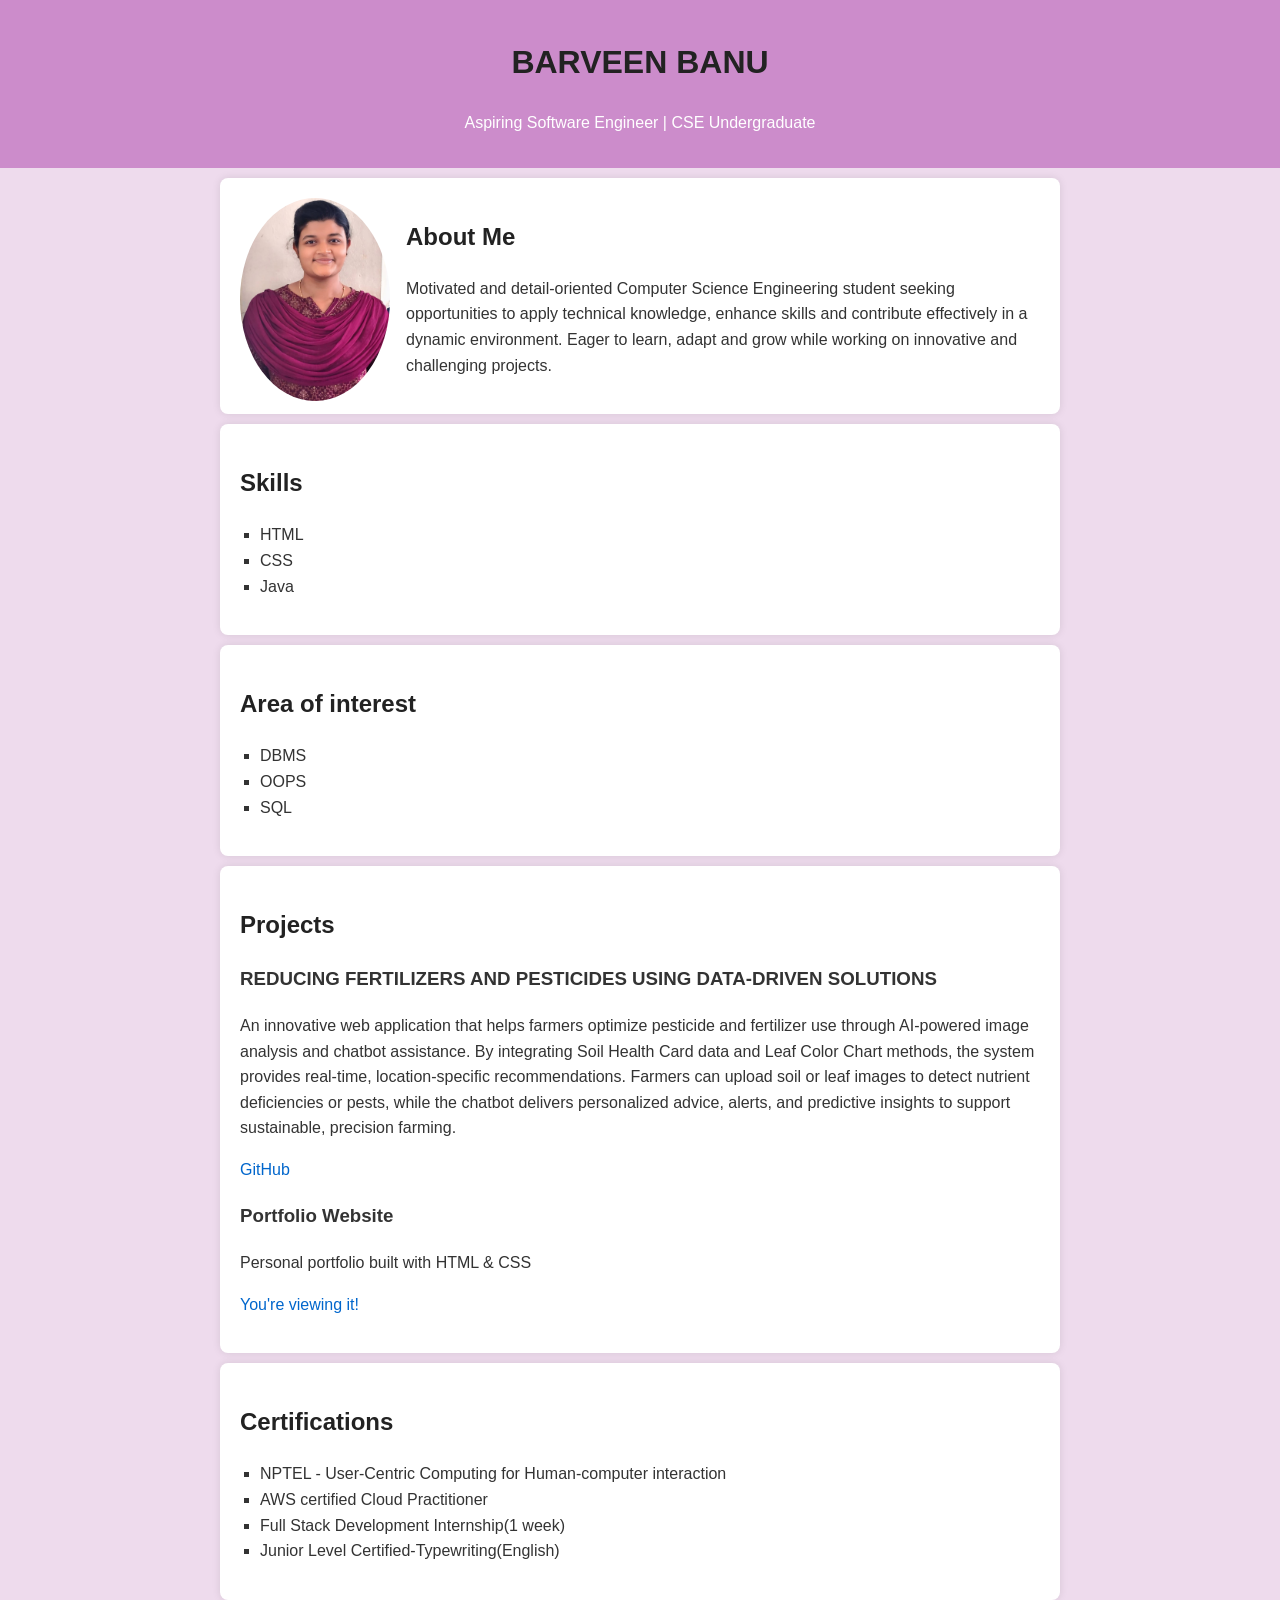
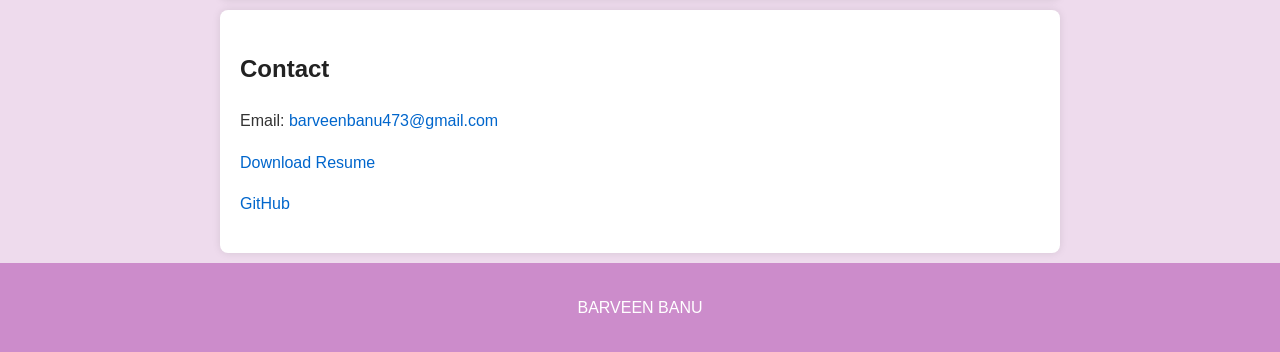
<file: index.html>
<!DOCTYPE html>

<head>
  
  <title>BARVEEN PORTFOLIO</title>
  <link rel="stylesheet" href="style.css" />
</head>
<body>
  <header>
    <h1>BARVEEN BANU</h1>
    <p>Aspiring Software Engineer | CSE Undergraduate</p>
  </header>

  <section id="about">
    <img src="Barveen Banu.jpeg" alt="Your Photo" class="profile-pic" />
    <h2>About Me</h2>
    <p>
       Motivated and detail-oriented Computer Science
 Engineering student seeking opportunities to apply
 technical knowledge, enhance skills and contribute
 effectively in a dynamic environment. Eager to learn,
 adapt and grow while working on innovative and
 challenging projects.
    </p>
  </section>

  <section id="skills">
    <h2>Skills</h2>
    <ul>
      <li>HTML</li>
      <li>CSS</li>
      <li>Java</li>
    </ul>
  </section>
  <section id="Area of interest">
    <h2>Area of interest</h2>
    <ul>
      <li>DBMS</li>
      <li>OOPS</li>
      <li>SQL</li>
    </ul>
  </section>

  <section id="projects">
    <h2>Projects</h2>
    <div class="project">
      <h3>REDUCING FERTILIZERS AND PESTICIDES 
USING DATA-DRIVEN SOLUTIONS</h3>
      <p>An innovative web application that helps farmers optimize pesticide and fertilizer use through AI-powered image analysis and chatbot assistance. By integrating Soil Health Card data and Leaf Color Chart methods, the system provides real-time, location-specific recommendations. Farmers can upload soil or leaf images to detect nutrient deficiencies or pests, while the chatbot delivers personalized advice, alerts, and predictive insights to support sustainable, precision farming.

</p>
      <a href="https://github.com/BarveenB" target="_blank">GitHub</a>
    </div>
    <div class="project">
      <h3>Portfolio Website</h3>
      <p>Personal portfolio built with HTML & CSS</p>
      <a href="#">You're viewing it!</a>
    </div>
  </section>

  <section id="certifications">
    <h2>Certifications</h2>
    <ul>
      <li>NPTEL - User-Centric Computing for Human-computer interaction</li>
      <li>AWS certified Cloud Practitioner</li>
      <li>Full Stack Development Internship(1 week)</li>
      <li>Junior Level Certified-Typewriting(English)</li>
    </ul>
  </section>

  <section id="contact">
    <h2>Contact</h2>
   <p>Email: <a href="mailto:barveenbanu473@gmail.com">barveenbanu473@gmail.com</a></p>
    
    <p><a href="BARVEEN BANU M.pdf" target="_blank">Download Resume</a></p>
    <p>

      <a href="https://github.com/BarveenB" target="_blank">GitHub</a>
    </p>
  </section>

  <footer>
    <p>BARVEEN BANU</p>
  </footer>
</body>
</html>
</file>
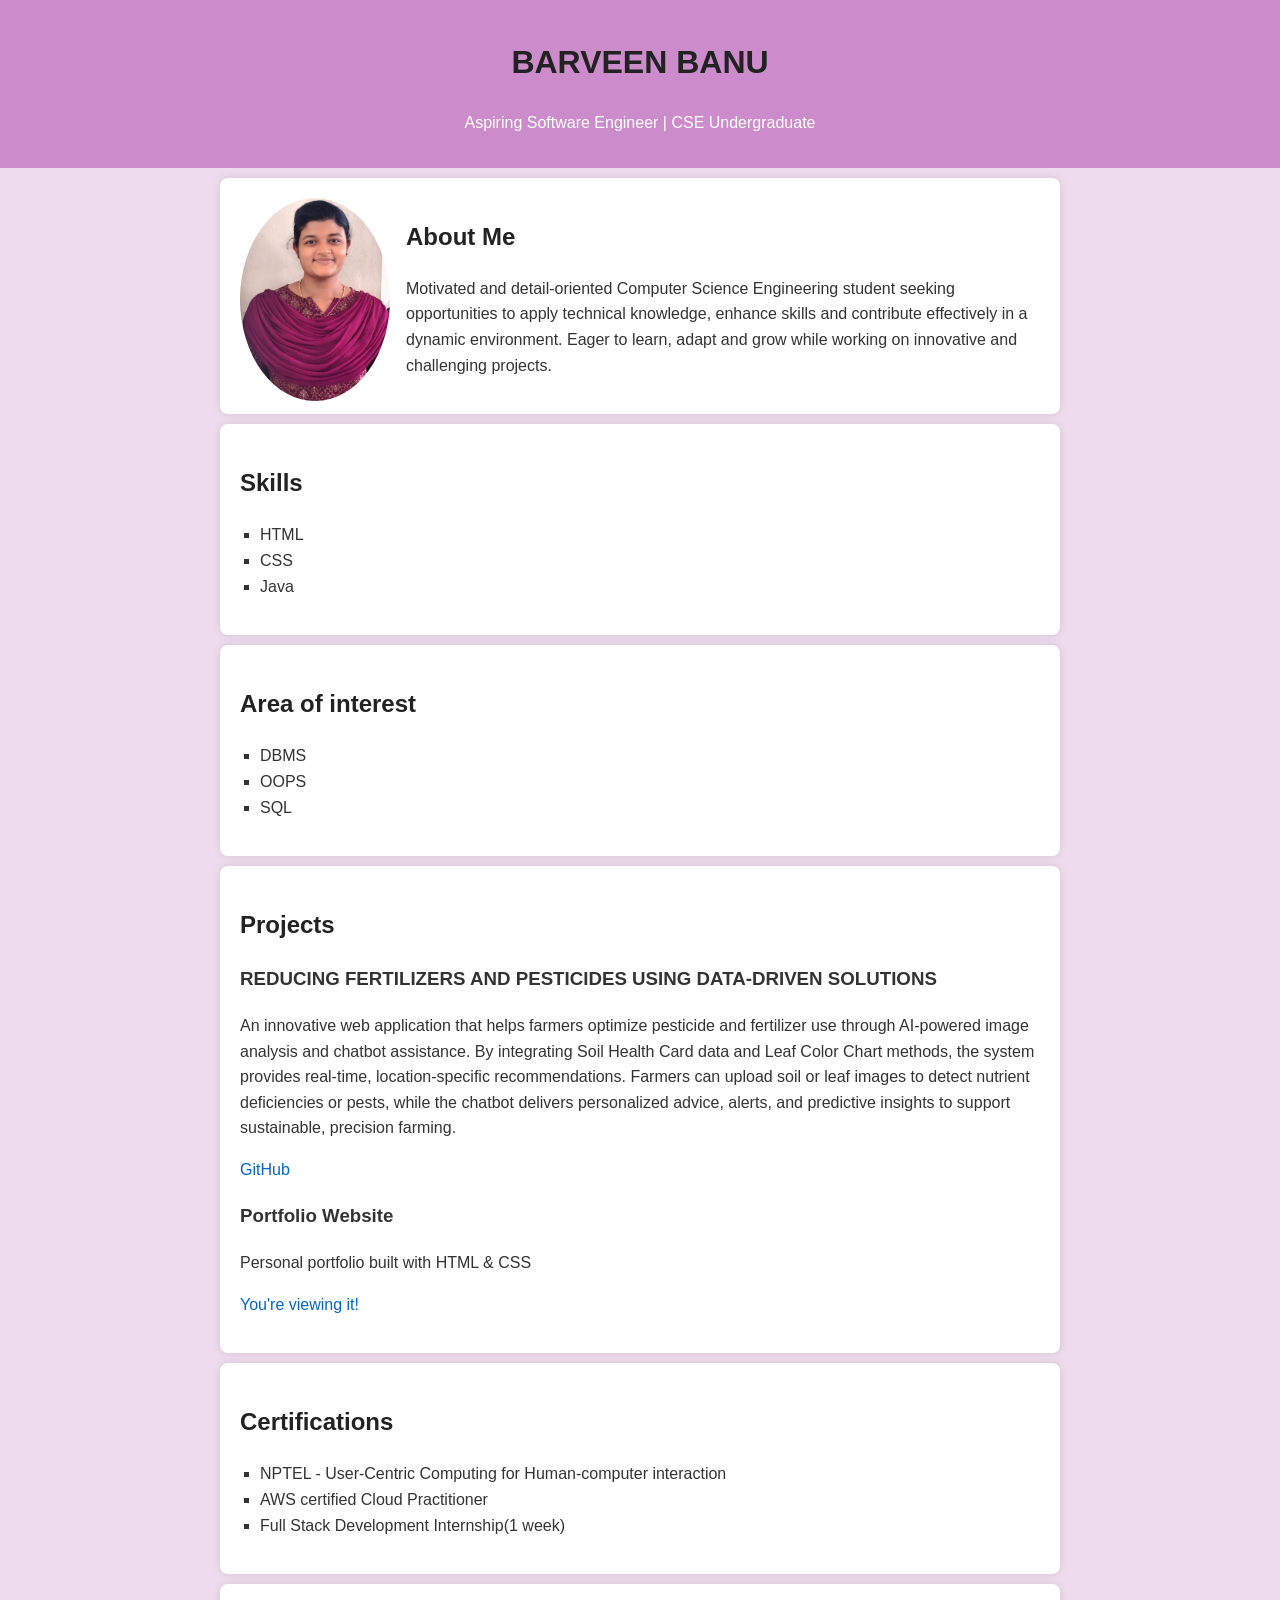
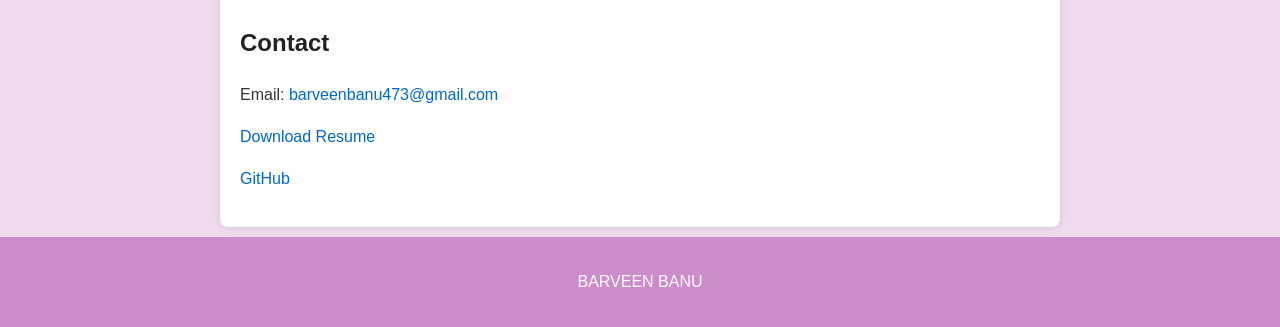
<file: Barveen.html>
<!DOCTYPE html>

<head>
  
  <title>BARVEEN PORTFOLIO</title>
  <link rel="stylesheet" href="style.css" />
</head>
<body>
  <header>
    <h1>BARVEEN BANU</h1>
    <p>Aspiring Software Engineer | CSE Undergraduate</p>
  </header>

  <section id="about">
    <img src="Barveen Banu.jpeg" alt="Your Photo" class="profile-pic" />
    <h2>About Me</h2>
    <p>
       Motivated and detail-oriented Computer Science
 Engineering student seeking opportunities to apply
 technical knowledge, enhance skills and contribute
 effectively in a dynamic environment. Eager to learn,
 adapt and grow while working on innovative and
 challenging projects.
    </p>
  </section>

  <section id="skills">
    <h2>Skills</h2>
    <ul>
      <li>HTML</li>
      <li>CSS</li>
      <li>Java</li>
    </ul>
  </section>
  <section id="Area of interest">
    <h2>Area of interest</h2>
    <ul>
      <li>DBMS</li>
      <li>OOPS</li>
      <li>SQL</li>
    </ul>
  </section>

  <section id="projects">
    <h2>Projects</h2>
    <div class="project">
      <h3>REDUCING FERTILIZERS AND PESTICIDES 
USING DATA-DRIVEN SOLUTIONS</h3>
      <p>An innovative web application that helps farmers optimize pesticide and fertilizer use through AI-powered image analysis and chatbot assistance. By integrating Soil Health Card data and Leaf Color Chart methods, the system provides real-time, location-specific recommendations. Farmers can upload soil or leaf images to detect nutrient deficiencies or pests, while the chatbot delivers personalized advice, alerts, and predictive insights to support sustainable, precision farming.

</p>
      <a href="https://github.com/BarveenB/REDUCING-FERTILIZER-AND-PESTICIDES-USING-DATA-DRIVEN-SOLUTIONS" target="_blank">GitHub</a>
    </div>
    <div class="project">
      <h3>Portfolio Website</h3>
      <p>Personal portfolio built with HTML & CSS</p>
      <a href="#">You're viewing it!</a>
    </div>
  </section>

  <section id="certifications">
    <h2>Certifications</h2>
    <ul>
      <li>NPTEL - User-Centric Computing for Human-computer interaction</li>
      <li>AWS certified Cloud Practitioner</li>
      <li>Full Stack Development Internship(1 week)</li>
      
    </ul>
  </section>

  <section id="contact">
    <h2>Contact</h2>
   <p>Email: <a href="mailto:barveenbanu473@gmail.com" >barveenbanu473@gmail.com</a></p>
    
    <p><a href="BARVEEN BANU M.pdf" target="_blank">Download Resume</a></p>
    <p>

      <a href="https://github.com/BarveenB" target="_blank">GitHub</a>
    </p>
  </section>

  <footer>
    <p>BARVEEN BANU</p>
  </footer>
</body>
</html>
</file>
<file: style.css>
body {
  font-family: Arial, sans-serif;
  margin: 0;
  padding: 0;
  line-height: 1.6;
  background-color: #eedbed;
  color: #333;
}

header, footer {
  background: #cc8ccb;
  color: #fff;
  padding: 1em;
  text-align: center;
}

h1, h2 {
  color: #222;
}

section {
  padding: 20px;
  margin: 10px auto;
  max-width: 800px;
  background: #ffffff;
  border-radius: 8px;
  box-shadow: 0 0 8px rgba(0, 0, 0, 0.1);
}

ul {
  list-style-type: square;
  padding-left: 20px;
}



.profile-pic {
  width: 150px;
  border-radius: 50%;
  display: block;
  margin: 0 1em 1em 0; 
  float: left; 
}


.project {
  margin-bottom: 1em;
}

a {
  color: #0066cc;
  text-decoration: none;
}
a:hover {
  text-decoration: underline;
}
</file>
